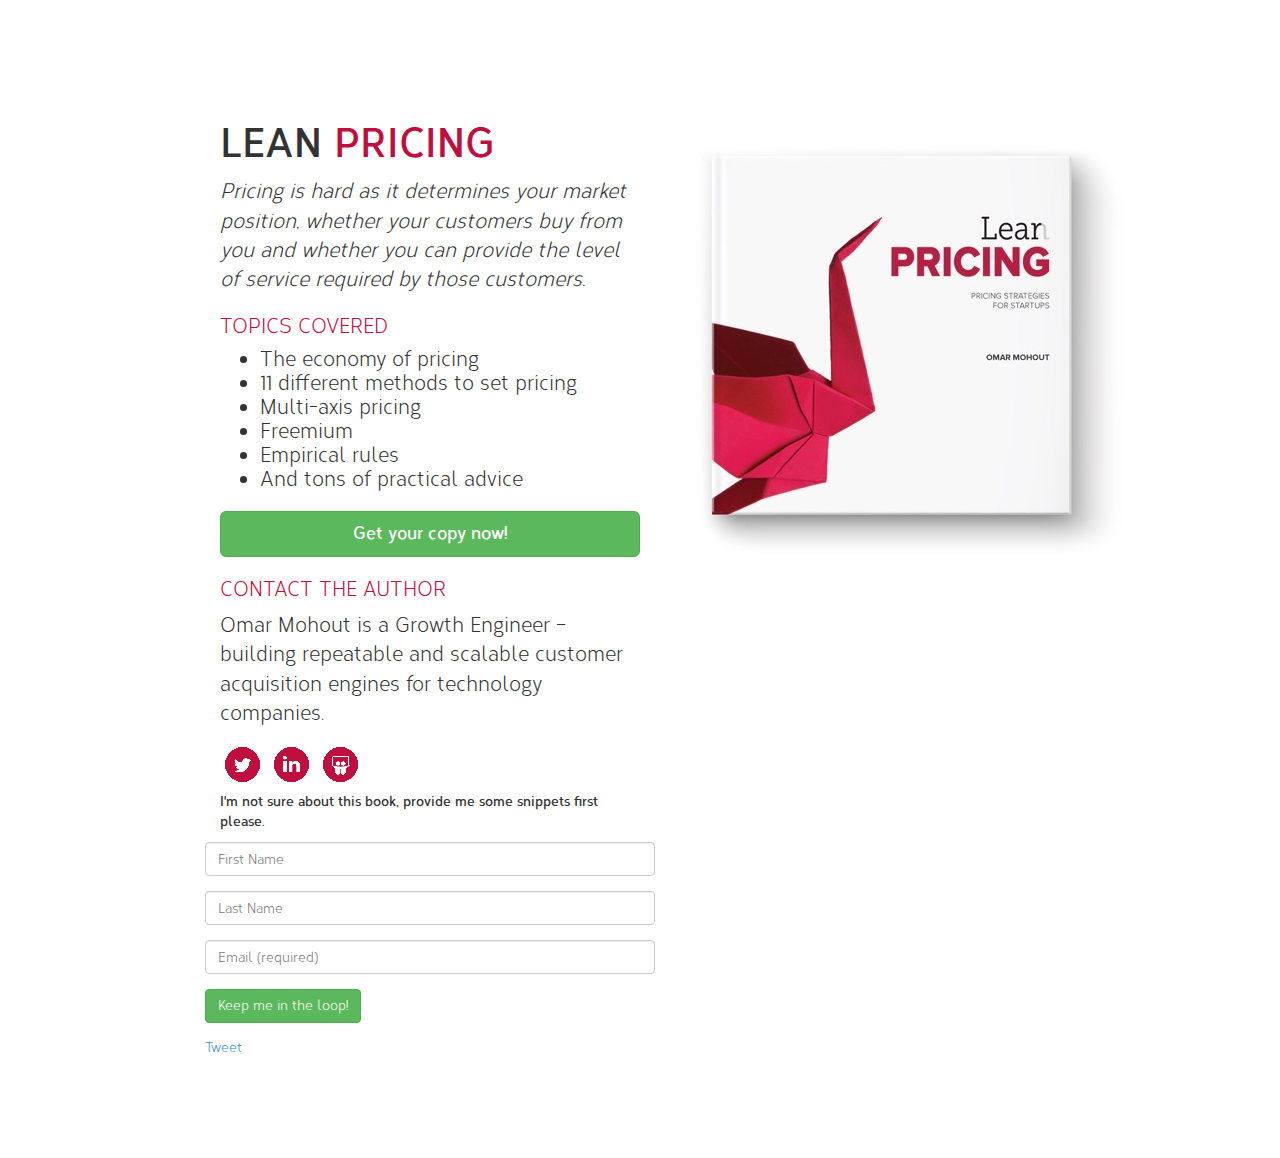
<file: index.html>
<!DOCTYPE html>
<!-- Microdata markup added by Google Structured Data Markup Helper. -->
<html lang="en">
   <head>
      <meta charset="utf-8" />
      <meta http-equiv="X-UA-Compatible" content="IE=edge,chrome=1" />
      <meta name="viewport" content="width=device-width, initial-scale=1" />
      <meta name="description" content="Lean Pricing determines your market position, whether your customers buy from you, and whether you can provide the level of service required by those customers. Get the e-book today." />
      <meta name="Keywords" content="lean pricing, pricing strategies, lean startup, saas, software as a service" />
      <meta name="author" content="@nickboucart, @omohout" />
      <!-- <link rel="icon" href="../../favicon.ico" /> -->
      <meta property="og:title" content="Lean Pricing | Pricing Strategies for SaaS Companies">
      <meta property="og:image" content="http://leanpricing.co/images/LeanPricing.jpg">
      <meta property="og:description" content="Pricing is hard. Lean Pricing determines your market position, whether your customers buy from you, and whether you can provide the level of service required by those customers. Get the e-book today.">
      <meta name="twitter:card" content="summary">
      <meta name="twitter:site" content="@omohout">
      <meta name="twitter:title" content="Lean Pricing">
      <meta name="twitter:description" content="Pricing is hard. Lean Pricing determines your market position, whether your customers buy from you, and whether you can provide the level of service required by those customers. Get the e-book today.">
      <meta name="twitter:creator" content="@omohout">
      <meta name="twitter:image:src" content="http://leanpricing.co/images/bookcover-leanpricing.jpeg">
      <title>Lean Pricing | Pricing Strategies for SaaS Companies</title>
      <!--  Bootstrap core CSS  -->
      <link href="css/bootstrap.min.css" rel="stylesheet" />
      <!--  Custom styles for this template  -->
      <link href="css/style.css" rel="stylesheet" />
      <!--  HTML5 shim and Respond.js IE8 support of HTML5 elements and media queries  -->
      <!-- [if lt IE 9]>
         <script src="https://oss.maxcdn.com/html5shiv/3.7.2/html5shiv.min.js"></script>
         <script src="https://oss.maxcdn.com/respond/1.4.2/respond.min.js"></script>
         <![endif] -->
      <style type="text/css">
         #mc_embed_signup input.mce_inline_error {
         border-color: #6B0505;
         }
         #mc_embed_signup div.mce_inline_error {
         margin: 0 0 1em 0;
         padding: 5px 10px;
         background-color: #6B0505;
         font-weight: bold;
         z-index: 1;
         color: #fff;
         }
      </style>
   </head>
   <body>
      <div itemscope itemtype="http://schema.org/Product" class="site-wrapper">
         <div class="site-wrapper-inner">
            <div class="cover-container">
               <div class="inner cover row">
                  <div class="col-md-6 marketing">
                     <div class="row">
                        <h1 itemprop="name" class="cover-heading">LEAN <span class="red">PRICING</span></h1>
                        <div itemprop="description">
                           <p class="lead emphasis">Pricing is hard as it determines your market position, whether your customers buy from you and whether you can provide the level of service required by those customers.</p>
                           <h2>Topics Covered</h2>
                           <ul class="lead">
                              <li>The economy of pricing</li>
                              <li>11 different methods to set pricing</li>
                              <li>Multi-axis pricing</li>
                              <li>Freemium</li>
                              <li>Empirical rules</li>
                              <li>And tons of practical advice</li>
                           </ul>
                        </div>
                        <div>
                        <a onclick="ga('send','event','Outgoing Links','Amazon.com')" target="_blank" class="btn btn-success btn-lg btn-block" href="http://www.amazon.com/Lean-Pricing-Strategies-Startups-ebook/dp/B0196Q6MCS/ref=sr_1_1?s=books&ie=UTF8&qid=1450609642&sr=1-1&keywords=lean+pricing">Get your copy now!</a>
                      </div>
                        <h2>Contact the author</h2>
                        <p class="lead">Omar Mohout is a Growth Engineer – building repeatable and scalable customer acquisition engines for technology companies.</p>
                        <p>
                           <a target="_blank" class="social" href="https://twitter.com/intent/user?screen_name=omohout">
                           <img class="social-icon" alt="@omohout on Twitter" src="images/twitter.png">
                           </a>
                           <a class="social" target="_blank" href="https://be.linkedin.com/in/omarmohout">
                           <img class="social-icon" alt="Omar Mohout on Linkedin" src="images/linkedin.png">
                           </a>
                           <a class="social" target="_blank" href="http://www.slideshare.net/omohout">
                           <img class="social-icon" alt="Omar Mohout on Slideshare" src="images/slideshare.png">
                           </a>
                        </p>
                        <p><strong>I'm not sure about this book, provide me some snippets first please.</strong>
                        </p>
                        <!--  Begin MailChimp Signup Form  -->
                        <div id="mc_embed_signup" class="row">
                           <form role="form" action="//sirris.us2.list-manage.com/subscribe/post?u=b8ac525f48e3c47dfefe339fb&id=6d8dbee8f9" method="post" id="mc-embedded-subscribe-form" name="mc-embedded-subscribe-form" class="validate" target="_blank" novalidate="novalidate">
                               <div class="form-group">
                                 <input type="text" value="" name="FNAME" class="form-control" id="mce-FNAME" placeholder="First Name">
                                   </div>
                               <div class="form-group">
	<input type="text" value="" name="LNAME" class="form-control" id="mce-LNAME" placeholder="Last Name">
                                   </div>
                               <div class="form-group">
                                 <input type="email" value="" name="EMAIL" class="required email form-control" placeholder="Email (required)" id="mce-EMAIL" aria-required="true" />

                               </div>
                              <div class="mc-field-group form-group">


                                 <button type="submit" value="Keep me in the loop!" name="subscribe" id="mc-embedded-subscribe" class="btn btn-success">Keep me in the loop!</button>

                              </div>
                              <div id="mce-responses" class="clear">
                                 <div class="response alert alert-warning" id="mce-error-response" style="display:none"></div>
                                 <div class="response alert alert-success" id="mce-success-response" style="display:none"></div>
                              </div>
                              <div style="position: absolute; left: -5000px;">
                                 <input type="text" name="b_b8ac525f48e3c47dfefe339fb_6d8dbee8f9" tabindex="-1" value="" />
                              </div>
                              <div class="clear"></div>
                           </form>
                           <a href="https://twitter.com/share" class="twitter-share-button" data-url="http://leanpricing.co/?utm_source=Twitter&utm_medium=Twitter&utm_content=frontpage&utm_campaign=share_button
                              " data-text="Can't wait for the #lean #pricing book." data-via="omohout" data-lang="en">Tweet</a>
                           <script>
                              ! function (d, s, id) {
                                  var js, fjs = d.getElementsByTagName(s)[0];
                                  if (!d.getElementById(id)) {
                                      js = d.createElement(s);
                                      js.id = id;
                                      js.src = "https://platform.twitter.com/widgets.js";
                                      fjs.parentNode.insertBefore(js, fjs);
                                  }
                              }(document, "script", "twitter-wjs");
                           </script>
                           <script src="//platform.linkedin.com/in.js" type="text/javascript">
                              lang: en_US
                           </script>
                           <script type="IN/Share" data-url="http://www.leanpricing.co/?utm_source=Linkedin&amp;utm_medium=Linkedin&amp;utm_content=frontpage&amp;utm_campaign=share_button" data-counter="right"></script>
                        </div>
                        <script type="text/javascript" src="//s3.amazonaws.com/downloads.mailchimp.com/js/mc-validate.js"></script>
                     </div>
                  </div>
                  <div class="col-md-6 marketing">
                     <img alt="Lean Pricing Book Cover" itemprop="image" class="book" src="images/bookcover-leanpricing.jpeg" />
                  </div>
               </div>
            </div>
            <span itemprop="brand" itemscope itemtype="http://schema.org/Brand">
               <meta itemprop="name" content="Sirris">
            </span>
            <meta itemprop="url" content="http://leanpricing.co/">
         </div>
      </div>
      <!--  Bootstrap core JavaScript
         ==================================================  -->
      <!--  Placed at the end of the document so the pages load faster  -->
      <script src="https://ajax.googleapis.com/ajax/libs/jquery/1.11.1/jquery.min.js"></script>
      <script>
         (function (i, s, o, g, r, a, m) {
             i['GoogleAnalyticsObject'] = r;
             i[r] = i[r] || function () {
                 (i[r].q = i[r].q || []).push(arguments)
             }, i[r].l = 1 * new Date();
             a = s.createElement(o),
             m = s.getElementsByTagName(o)[0];
             a.async = 1;
             a.src = g;
             m.parentNode.insertBefore(a, m)
         })(window, document, 'script', '//www.google-analytics.com/analytics.js', 'ga');

         ga('create', 'UA-53263731-1', 'auto');
         ga('send', 'pageview');
      </script>
   </body>
</html>
</file>
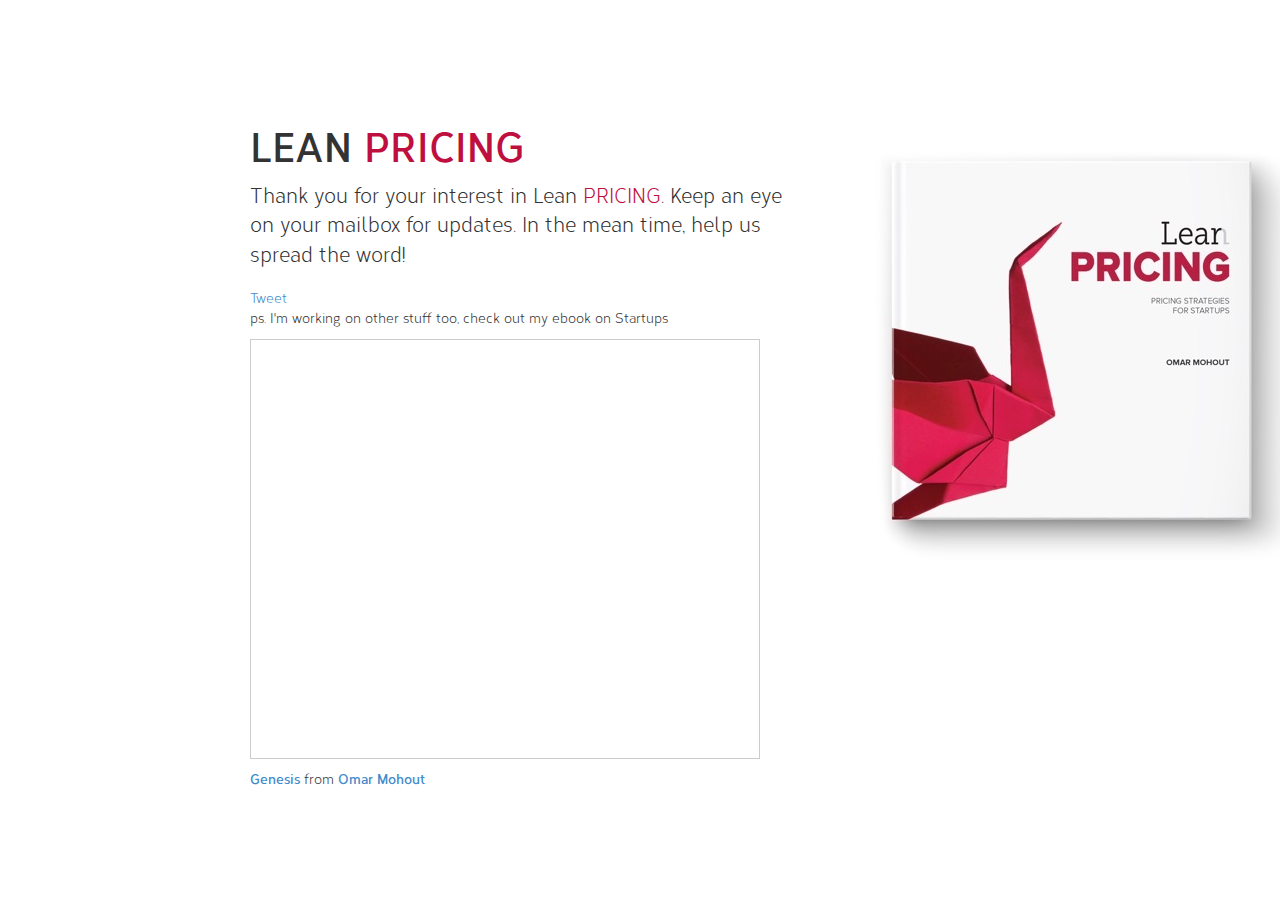
<file: thank-you-for-subscribing.html>
<!DOCTYPE html>
<!-- Microdata markup added by Google Structured Data Markup Helper. -->
<html lang="en">

<head>
    <meta charset="utf-8" />
    <meta http-equiv="X-UA-Compatible" content="IE=edge,chrome=1" />
    <meta name="viewport" content="width=device-width, initial-scale=1" />
    <meta name="description" content="Lean Pricing determines your market position, whether your customers buy from you, and whether you can provide the level of service required by those customers. Get the e-book today." />
    <meta name="Keywords" content="lean pricing, pricing strategies, lean startup, saas, software as a service" />
    <meta name="author" content="@nickboucart, @omohout" />
    <!-- <link rel="icon" href="../../favicon.ico" /> -->

    <meta property="og:title" content="Lean Pricing | Pricing Strategies for SaaS Companies">
    <meta property="og:image" content="http://leanpricing.co/images/LeanPricing.jpg">
    <meta property="og:description" content="Pricing is hard. Lean Pricing determines your market position, whether your customers buy from you, and whether you can provide the level of service required by those customers. Get the e-book today.">
    <meta name="twitter:card" content="summary">
    <meta name="twitter:site" content="@omohout">
    <meta name="twitter:title" content="Lean Pricing">
    <meta name="twitter:description" content="Pricing is hard. Lean Pricing determines your market position, whether your customers buy from you, and whether you can provide the level of service required by those customers. Get the e-book today.">
    <meta name="twitter:creator" content="@omohout">
    <meta name="twitter:image:src" content="http://leanpricing.co/images/bookcover-leanpricing.jpeg">

    <title>Lean Pricing | Pricing Strategies for SaaS Companies</title>

    <!--  Bootstrap core CSS  -->
    <link href="css/bootstrap.min.css" rel="stylesheet" />

    <!--  Custom styles for this template  -->
    <link href="css/style.css" rel="stylesheet" />


    <!--  HTML5 shim and Respond.js IE8 support of HTML5 elements and media queries  -->
    <!-- [if lt IE 9]>
      <script src="https://oss.maxcdn.com/html5shiv/3.7.2/html5shiv.min.js"></script>
      <script src="https://oss.maxcdn.com/respond/1.4.2/respond.min.js"></script>
    <![endif] -->

</head>

<body>
    <div class="site-wrapper">

        <div class="site-wrapper-inner">

            <div class="cover-container">

                <div class="inner cover">
                    <div class="container">
                        <div class="row">
                            <div class="col-md-6 marketing">
                                <h1 itemprop="name" class="cover-heading">LEAN <span class="red">PRICING</span></h1>

                                <p class="lead">Thank you for your interest in Lean <span class="red">PRICING</span>. Keep an eye on your mailbox for updates. In the mean time, help us spread the word!</p>
                                <a href="https://twitter.com/share" class="twitter-share-button" data-url="http://leanpricing.co/?utm_source=Twitter&utm_medium=Twitter&utm_content=thankyoupage&utm_campaign=share_button" data-text="Can't wait for the #lean #pricing book." data-via="omohout" data-lang="en">Tweet</a>
                                <script>
                                    ! function (d, s, id) {
                                        var js, fjs = d.getElementsByTagName(s)[0];
                                        if (!d.getElementById(id)) {
                                            js = d.createElement(s);
                                            js.id = id;
                                            js.src = "https://platform.twitter.com/widgets.js";
                                            fjs.parentNode.insertBefore(js, fjs);
                                        }
                                    }(document, "script", "twitter-wjs");
                                </script>
                                <script src="//platform.linkedin.com/in.js" type="text/javascript">
                                    lang: en_US
                                </script>
                                <script type="IN/Share" data-url="http://www.leanpricing.co/?utm_source=Linkedin&amp;utm_medium=Linkedin&amp;utm_content=thankyoupage&amp;utm_campaign=share_button" data-counter="right"></script>
                                <p>ps. I'm working on other stuff too, check out my ebook on Startups</p>
                                <iframe src="//www.slideshare.net/slideshow/embed_code/43234459" width="510" height="420" frameborder="0" marginwidth="0" marginheight="0" scrolling="no" style="border:1px solid #CCC; border-width:1px; margin-bottom:5px; max-width: 100%;" allowfullscreen> </iframe> <div style="margin-bottom:5px"> <strong> <a href="//www.slideshare.net/omohout/genesis-43234459" title="Genesis" target="_blank">Genesis</a> </strong> from <strong><a href="//www.slideshare.net/omohout" target="_blank">Omar Mohout</a></strong> </div>

                            </div>
                            <div class="col-md-6 marketing">
                                <img alt="Lean Pricing Book Cover" itemprop="image" class="book" src="images/bookcover-leanpricing.jpeg" />
                            </div>
                        </div>

                    </div>
                </div>
            </div>
        </div>
    </div>
    </div>


    <!--  Bootstrap core JavaScript
    ==================================================  -->
    <!--  Placed at the end of the document so the pages load faster  -->
    <script src="https://ajax.googleapis.com/ajax/libs/jquery/1.11.1/jquery.min.js"></script>
    <script>
        (function (i, s, o, g, r, a, m) {
            i['GoogleAnalyticsObject'] = r;
            i[r] = i[r] || function () {
                (i[r].q = i[r].q || []).push(arguments)
            }, i[r].l = 1 * new Date();
            a = s.createElement(o),
            m = s.getElementsByTagName(o)[0];
            a.async = 1;
            a.src = g;
            m.parentNode.insertBefore(a, m)
        })(window, document, 'script', '//www.google-analytics.com/analytics.js', 'ga');

        ga('create', 'UA-53263731-1', 'auto');
        ga('send', 'pageview');
    </script>

</body>

</html>
</file>
<file: css/style.css>
/*
 * Globals
 */

@font-face {
    font-family: 'Corbert Condensed';
    font-style: normal;
    font-weight: normal;
    src: url('corbertcondensed.otf') format("opentype");
}
@font-face {
    font-family: 'Corbert Condensed';
    font-style: normal;
    font-weight: bold;
    src: url('corbertcondenseddemibold.otf') format("opentype");
}
/* Links */

a,
a:hover {
    text-decoration: none;
}
/* Custom default button */

.btn-default,
.btn-default:hover,
.btn-default:focus {
    color: #333;
    text-shadow: none;
    /* Prevent inheritence from `body` */
    background-color: #fff;
    border: 1px solid #fff;
}
/*
 * Base structure
 */

html,
body {
    height: 100%;
    background-color: white;
}
body {
    color: #333;
    text-align: center;
    text-shadow: none;
}
body {
    font-family: 'Corbert Condensed', sans-serif;
    font-weight: 400;
}
/* Extra markup and styles for table-esque vertical and horizontal centering */

.site-wrapper {
    display: table;
    width: 100%;
    height: 100%;
    /* For at least Firefox */
    min-height: 100%;
}
.site-wrapper-inner {
    display: table-cell;
    vertical-align: top;
}
.cover-container {
    margin-right: auto;
    margin-left: auto;
}
/* Padding for spacing */

.inner {
    padding: 30px;
}
/*
 * Header
 */

/*
 * Cover
 */

.cover {
    padding: 100px 20px 100px 20px;
}
.cover .btn-lg {
    padding: 10px 20px;
    font-weight: bold;
}
.cover-heading {
    font-family: 'Corbert Condensed', sans-serif;
    font-weight: bold;
    font-size: 300%;
}
.response: {
    margin-top: 15px;
}
.emphasis {
    font-style: italic
}
h2 {
    color: rgba(191, 15, 63, 1);
    text-transform: uppercase;
    font-size: 150%;
}
/*
 * Footer
 */

.mastfoot {
    color: #999;
    /* IE8 proofing */
    color: rgba(255, 255, 255, .5);
}
.marketing {
    text-align: left
}
.marketing li {
    line-height: 24px
}
.book {
    margin-bottom: 30px;
}
.red {
    color: rgba(191, 15, 63, 1);
}
li {
    margin-left: 0px;
    padding-left: 0px;
}
a.social {
    margin: 5px;
    text-decoration: none;
}
/*
 * Affix and center
 */

@media (min-width: 768px) {
    /* Pull out the header and footer */
    .masthead {
        position: fixed;
        top: 0;
    }
    .mastfoot {
        position: fixed;
        bottom: 0;
    }
    /* Start the vertical centering */
    .site-wrapper-inner {
        vertical-align: middle;
    }
    /* Handle the widths */
    .masthead,
    .mastfoot,
    .cover-container {
        width: 100%;
        /* Must be percentage or pixels for horizontal alignment */
    }
}
@media (min-width: 992px) {
    .masthead,
    .mastfoot,
    .cover-container {
        width: 850px;
    }
}
</file>
